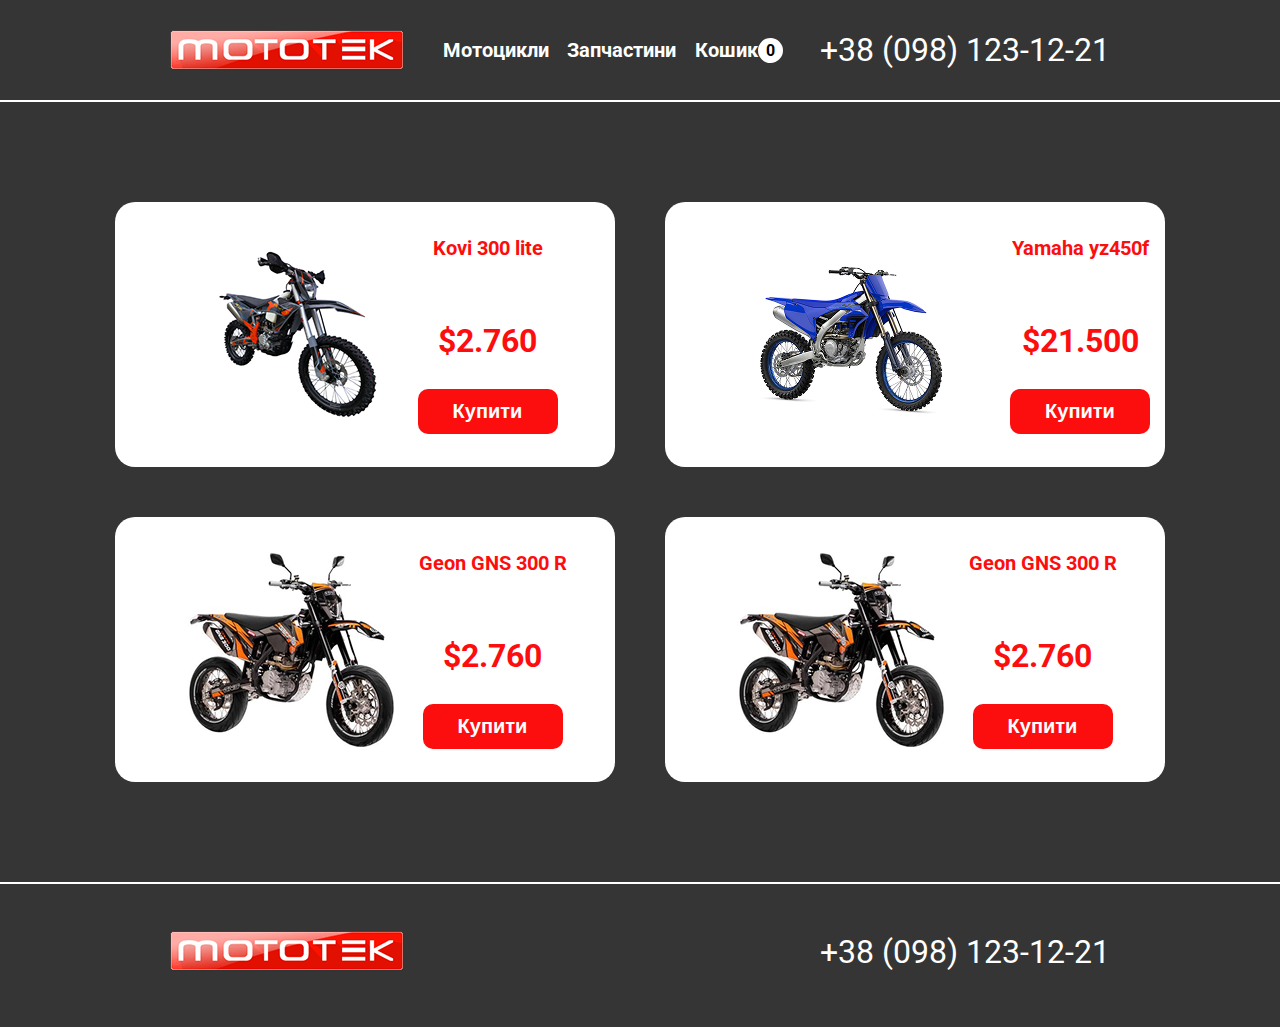
<file: index.html>
<!DOCTYPE html>
<html lang="uk">
<head>
    <meta charset="UTF-8">
    <title>MotoTek</title>
    <link rel="stylesheet" href="./style.css">
</head>
<body>
    <header>
        <img src="./img/logo.png">
        <nav>
            <a href="./index.html">Мотоцикли</a>
            <a href="./index.html">Запчастини</a>
            <div class="shop">
                <a href="./cart.html">Кошик</a>
                <div class="count">0</div>
            </div>
        </nav>
        <a class="tel" href="tel:+380981231221">+38 (098) 123-12-21</a>
    </header>
    <div class="line"></div>
    <main>
        <div class="part">
        <div class="product" data-name="Kovi  300 lite" data-price="2760" data-image="./img/1.png">
            <img src="./img/1.png">
            <div>
            <p class="title">Kovi  300 lite</p>
            <p class="disc">300 cc <br>28 л. с.</p>
            <p class="price">$2.760</p>
            <button class="btn">Купити</button>
            </div>
        </div>
        <div class="product" data-name="Yamaha yz450f" data-price="21500" data-image="./img/2.png">
            <img src="./img/2.png">
            <div>
            <p class="title">Yamaha yz450f</p>
            <p class="disc">450 cc <br>56,4 л.с.</p>
            <p class="price">$21.500</p>
            <button class="btn">Купити</button>
            </div>
        </div>
        </div>
        <div class="part">
         <div class="product" data-name="Geon GNS 300 R" data-price="2760" data-image="./img/3.png">
            <img src="./img/3.png">
            <div>
            <p class="title">Geon GNS 300 R</p>
            <p class="disc">300 cc <br>28 л. с.</p>
            <p class="price">$2.760</p>
            <button class="btn">Купити</button>
            </div>
         </div>
         <div class="product" data-name="Geon GNS 300 R" data-price="2760" data-image="./img/3.png">
            <img src="./img/3.png">
            <div>
            <p class="title">Geon GNS 300 R</p>
            <p class="disc">300 cc <br>28 л. с.</p>
            <p class="price">$2.760</p>
            <button class="btn">Купити</button>
            </div>
         </div>
         </div>
        
    </main>
    <div class="line"></div>
    <footer>
        <img src="./img/logo.png">
        <a class="tel" href="tel:+380981231221">+38 (098) 123-12-21</a>
    </footer>
    <script src="./script.js"></script>
</body>
</html>
</file>
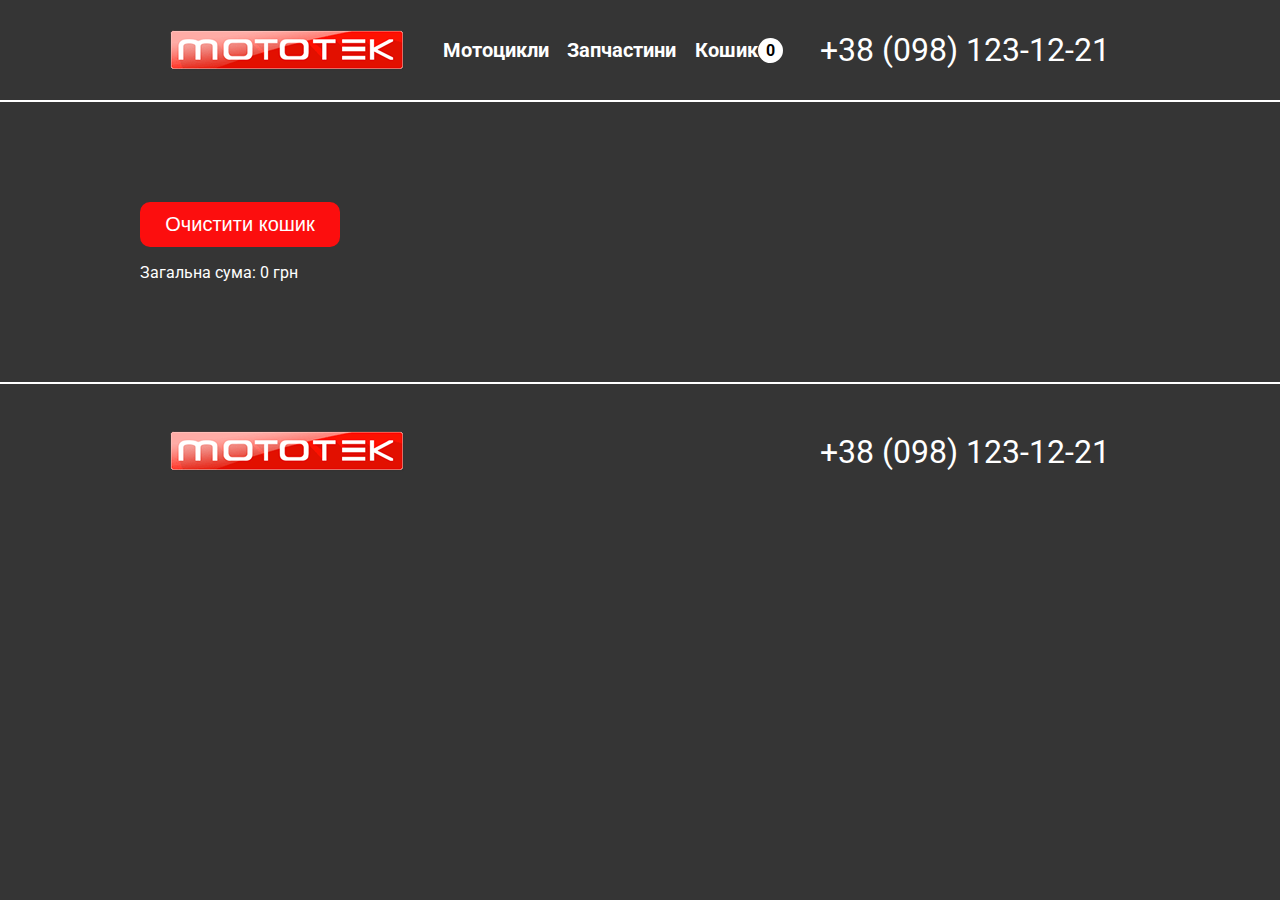
<file: cart.html>
<!DOCTYPE html>
<html lang="uk">
<head>
    <meta charset="UTF-8">
    <title>CAT SHOP</title>
    <link rel="stylesheet" href="./style.css">
</head>
<body>
    <header>
        <img src="./img/logo.png">
        <nav>
            <a href="./index.html">Мотоцикли</a>
            <a href="./index.html">Запчастини</a>
            <div class="shop">
                <a href="./cart.html">Кошик</a>
                <div class="count">0</div>
            </div>
        </nav>
        <a class="tel" href="tel:+380981231221">+38 (098) 123-12-21</a>
    </header>
    <div class="line"></div>

     <main class="cart-main">
        <div class="cart-items"></div>
        <div class="total-block">
        <button id="clear-cart">Очистити кошик</button>
        <p>Загальна сума: <span id="total-price">0</span> грн</p>
        </div>
    </main>
<div class="line"></div>
        <footer>
        <img src="./img/logo.png">
        <a class="tel" href="tel:+380981231221">+38 (098) 123-12-21</a>
        
    </footer>
    <script src="./script.js"></script>
    <script src="./cart.js"></script>
    </body>
    </html>
</file>
<file: style.css>
@import url('https://fonts.googleapis.com/css2?family=Roboto:ital,wght@0,100..900;1,100..900&display=swap');

body {
    margin: auto;
    height: 100%;
    background-color: #353535;
    font-family: 'Roboto';
    color: #fff;
}

nav a {
    color: white;
    text-decoration: none;
    font-size: 20px;
    font-weight: 700;
}

.count {
    background-color: #fff;
    color: black;
    width: 25px;
    height: 25px;
    border-radius: 50%;
    display: flex;
    justify-content: center;
    align-items: center;
    font-size: 16px;
    font-weight: 700;
}

.shop {
    display: flex;
    align-items: center;
}

.tel {
    color: #fff;
    font-size: 32px;
    text-decoration: none;
}

nav {
    display: flex;
    width: 340px;
    justify-content: space-between;
}

header {
    display: flex;
    width: 940px;
    justify-content: space-between;
    align-items: center;
    margin: auto;
    height: 100px;

}

.line {
    border-bottom: 2px solid #fff;
}

.product {
    background-color: #ffffff;
    width: 500px;
    height: 265px;
    display: flex;
    align-items: center;
    justify-content: center;
    border-radius: 20px;
}

.title {
    font-size: 20px;
    font-weight: 700;
    margin-top: 0;
    margin-bottom: 0;
    text-align: center;
    color: #FC0E0E;
}

.disc {
    font-size: 16px;
    font-weight: 400;
    margin-top: 12px;
    margin-bottom: 12px;
    text-align: center;
}

.price {
    font-size: 32px;
    font-weight: 700;
    color: #FC0E0E;
    margin-top: 0;
    margin-bottom: 29px;
    text-align: center;
}

.btn {
    width: 140px;
    height: 45px;
    background-color: #FC0E0E;
    color: #ffffff;
    border: none;
    font-size: 20px;
    font-weight: 700;
    display: block;
    margin: auto;
    border-radius: 10px;
}

main {
    margin-top: 100px;
    margin-bottom: 100px;
}

footer {
    display: flex;
    justify-content: space-between;
    align-items: center;
    width: 940px;
    margin: auto;
    margin-top: 47px;
    margin-bottom: 55px;
}

#clear-cart {
    width: 200px;
    height: 45px;
    background-color: #FC0E0E;
    color: #ffffff;
    border: none;
    border-radius: 10px;
    font-size: 20px;
}

.part{
    display: flex;
    width: 1050px;
    justify-content: space-between;
    align-items: center;
    margin: auto;
    margin-bottom: 50px;

}

.cart-main{
    width: 1000px;
    margin: auto;
    margin-top: 100px;
    margin-bottom: 100px;
}
</file>
